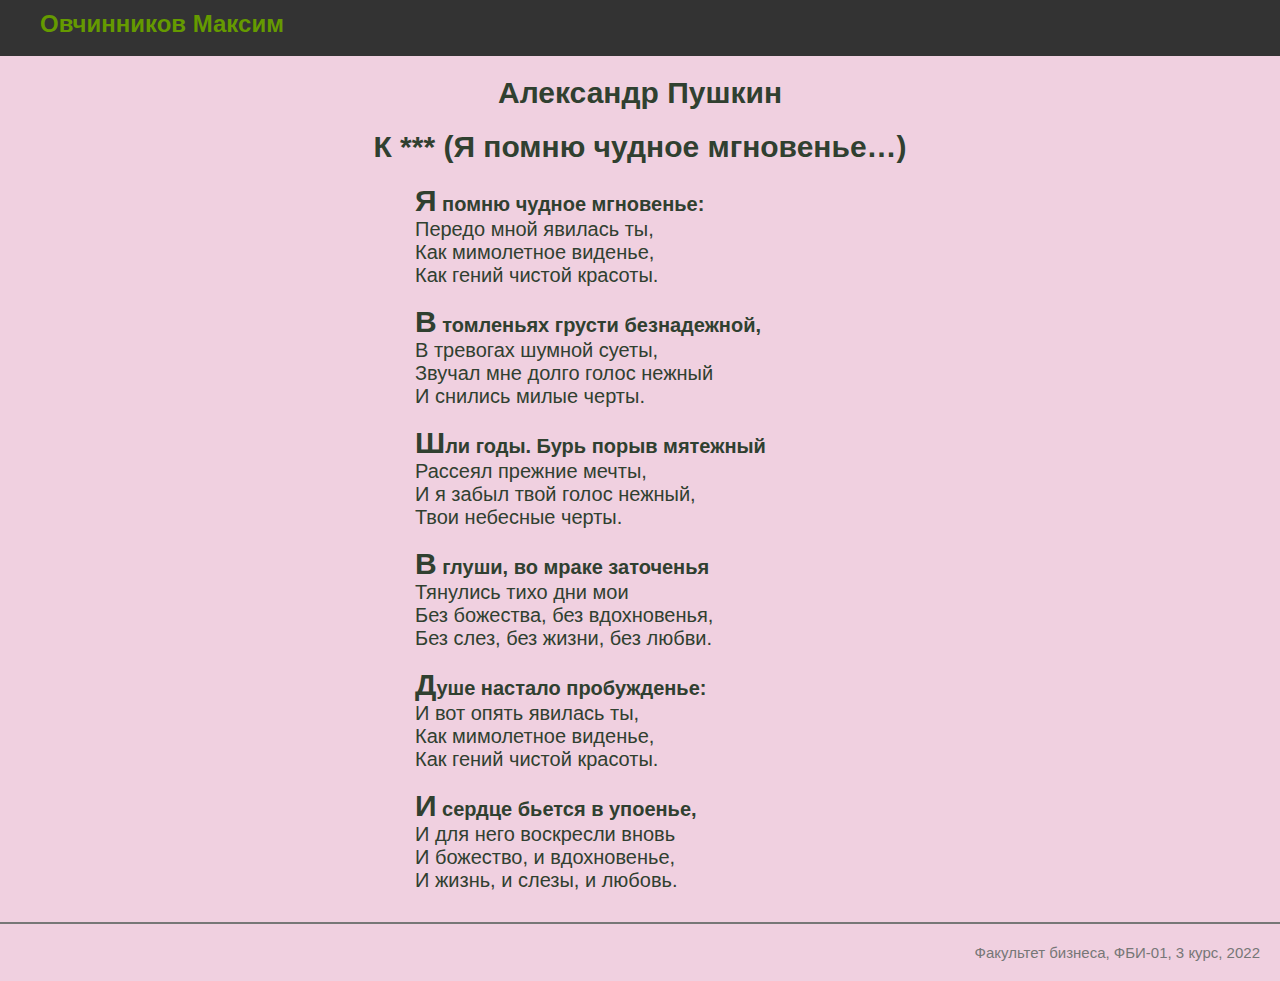
<file: lab4.html>
<!DOCTYPE html>
<html>
    <head>
        <meta charset="utf-8">
        <title>Овчинников Максим. ФБИ-01. Лаборатоная работа 4</title>
        <style>
            body {
                background-color: #f0d0e0;
                color: #304030;
                font-size: 20px;
                font-family: Verdana, sans-serif;
                margin: 0;
            }
            .header {
                background-color: #333;
                color: #f0d0e0;
                font-size: 24px;
                font-weight: bold;
                text-align: left;
                padding: 10px 10px 18px 40px;
            }
            .footer {
                color: #777;
                margin-top: 30px;
                padding: 20px;
                border-top: 2px solid #777;
                font-size: italic;
                text-align: right;
                font-size: 15px;
            }
            h1 {
                font-size: 30px;
                text-align: center;
            }
            p {
                width: 450px;
                margin: 18px auto;
            }
            p:hover {
                color: #304090;
                text-shadow: 3px 3px 5px #aaa;
            }
            .header:hover {
                color: #659A00;
            }
            h1:active {
                font-size: 90px;
            }
            .footer:hover {
                background-color: #659A00;
            }
            p::first-letter {
                font-weight: bold;
                font-size: 30px;
            }
            p::first-line {
                font-weight: bold;
            }
        </style>
    </head>
    <body>
        <div class="header">
            Овчинников Максим
        </div>

        <div class="content">
            <h1>Александр Пушкин</h1>  

            <h1>К *** (Я помню чудное мгновенье…)</h1>

            <p>
                Я помню чудное мгновенье:<br>
                Передо мной явилась ты,<br>
                Как мимолетное виденье,<br>
                Как гений чистой красоты.
            </p>

            <p>
                В томленьях грусти безнадежной,<br>
                В тревогах шумной суеты,<br>
                Звучал мне долго голос нежный<br>
                И снились милые черты.
            </p>

            <p>
                Шли годы. Бурь порыв мятежный<br>
                Рассеял прежние мечты,<br>
                И я забыл твой голос нежный,<br>
                Твои небесные черты.
            </p>

            <p>
                В глуши, во мраке заточенья<br>
                Тянулись тихо дни мои<br>
                Без божества, без вдохновенья,<br>
                Без слез, без жизни, без любви.
            </p>

            <p>
                Душе настало пробужденье:<br>
                И вот опять явилась ты,<br>
                Как мимолетное виденье,<br>
                Как гений чистой красоты.
            </p>

            <p>
                И сердце бьется в упоенье,<br>
                И для него воскресли вновь<br>
                И божество, и вдохновенье,<br>
                И жизнь, и слезы, и любовь.
            </p>
        </div>

        <div class="footer">
            Факультет бизнеса, ФБИ-01, 3 курс, 2022
        </div>
    </body>
</html>
</file>
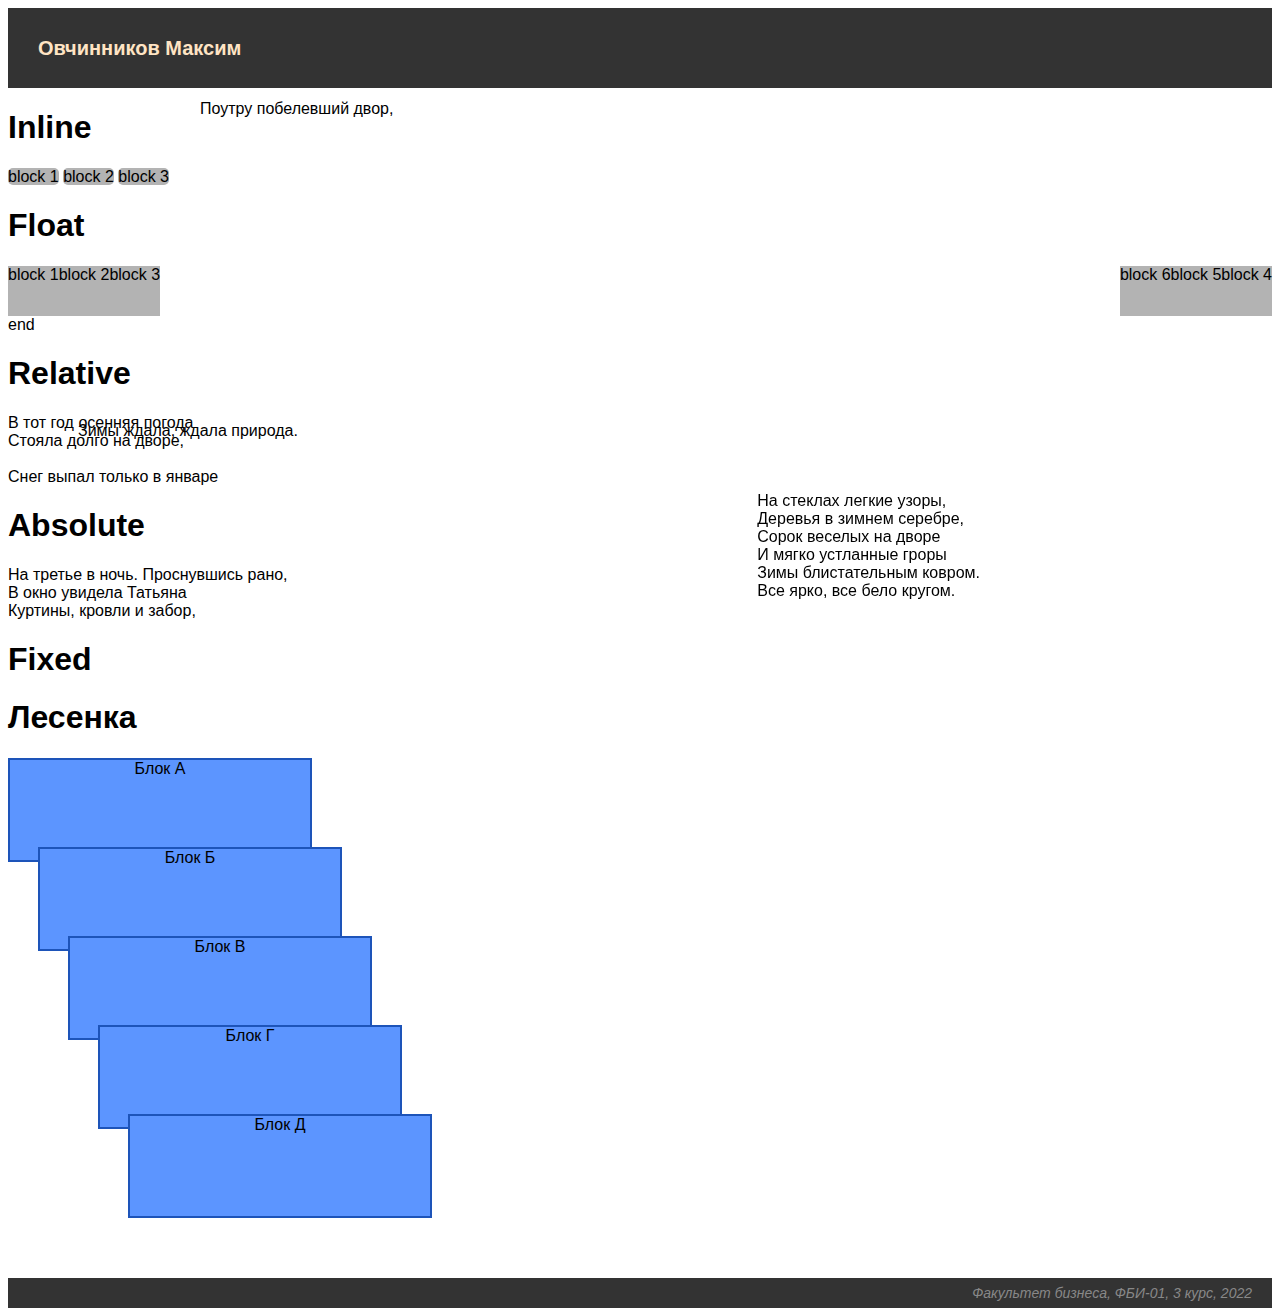
<file: lab5.html>
<!DOCTYPE html>
<html>
    <head>
        <meta charset="utf-8">
        <title>Овчинников Максим. ФБИ-01. Лаборатоная работа 5</title>
        <style>
            body {
                font-family: Arial, Helvetica, sans-serif;
                margin: 0,
            }
            .header {
                background-color: #333333;
                color: #ffe4c4;
                font-weight: bold;
                text-align: left;
                font-size: 20px;
                height: 80px;
                line-height: 80px;
                padding-left: 30px;
            }
            .footer {
                background-color: #333;
                font-size: 14px;
                color: #888;
                font-style: italic;
                text-align: right;
                height: 30px;
                line-height: 30px;
                padding-right: 20px;
            }
            .a{
                display: inline;
                background-color: #b3b3b3;
                border: 50px;
                border-radius: 5px;
            }
            .b{
                font-weight: 200px;
                height: 50px;
                background-color: #b3b3b3;
                border: 50px;
                float: left;
            }
            .c{
                font-weight: 200px;
                height: 50px;
                background-color: #b3b3b3;
                border: 50px;
                float: right;
            }
            .d {
                position: relative;
            }
            .e {
                width: 300px;
                height: 100px;
                background-color: #5c95ff;
                background-clip: content-box;
                border: 2px solid rgb(29, 84, 185);
                position: relative;
                text-align: center;


            }
            .e:hover {
                background-color: #13c4b5;
                background-clip: content-box;
                border: 3px solid #0f8b81;
                border-radius: 20px;
                z-index: auto;
                z-index: 2;
            }

        </style>
    </head>
    <body>
        <div class="header">
            Овчинников Максим
        </div>

        <div class="content">
            <h1>Inline</h1>
            <div class="a">block 1</div>
            <div class="a">block 2</div>
            <div class="a">block 3</div>

            <h1>Float</h1>
            <div class="b">block 1</div>
            <div class="b">block 2</div>
            <div class="b">block 3</div>

            <div class="c">block 4</div>
            <div class="c">block 5</div>
            <div class="c">block 6</div>

            <div style="clear: both">end</div>

            <h1>Relative</h1>
            <div class="d">В тот год осенняя погода</div>
            <div class="d">Стояла долго на дворе,</div>
            <div class="d" style="top: -28px; left: 70px;">Зимы ждала, ждала природа.</div>
            <div class="d">Снег выпал только в январе</div>

            <h1>Absolute</h1>
            <div>На третье в ночь. Проснувшись рано,</div>
            <div>В окно увидела Татьяна</div>
            <div style="position:absolute; left: 200px; top: 100px">Поутру побелевший двор,</div>
            <div>Куртины, кровли и забор,</div>

            <h1>Fixed</h1>
            <div style="position:fixed; bottom: 300px; right: 300px;">
                На стеклах легкие узоры,<br>
                Деревья в зимнем серебре,<br>
                Сорок веселых на дворе<br>
                И мягко устланные гроры <br>
                Зимы блистательным ковром.<br>
                Все ярко, все бело кругом.
            </div>
            <h1>Лесенка</h1>
            <div class="e" style="top: 0px; left: 0px;">Блок А</div>
            <div class="e" style="top: -15px; left: 30px;">Блок Б</div>
            <div class="e" style="top: -30px; left: 60px;">Блок В</div>
            <div class="e" style="top: -45px; left: 90px;">Блок Г</div>
            <div class="e" style="top: -60px; left: 120px;">Блок Д</div>

        </div>

        <div class="footer">
            Факультет бизнеса, ФБИ-01, 3 курс, 2022 
        </div>
    </body>
</html>
</file>
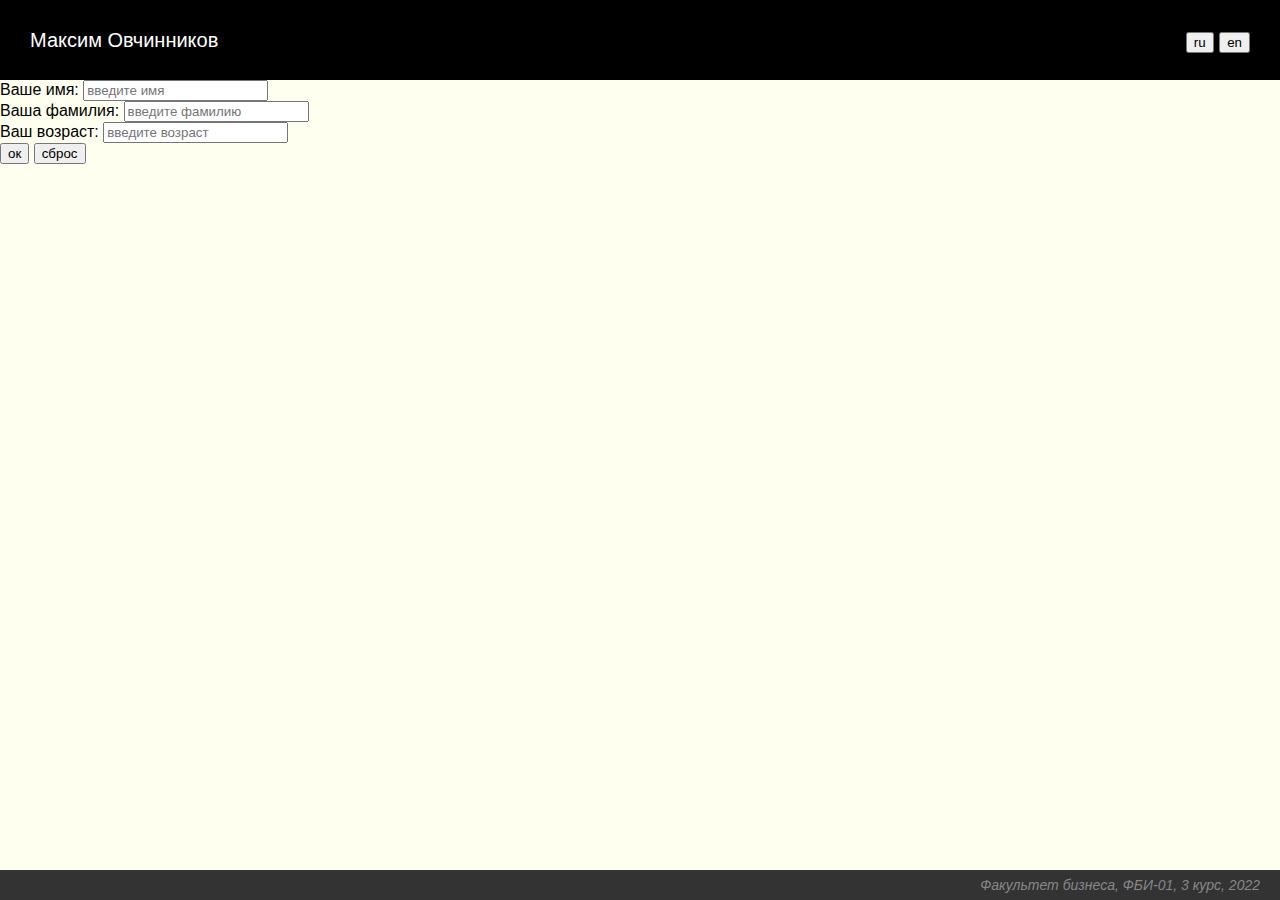
<file: lab6.html>
<!DOCTYPE html>
<html>
    <head>
        <meta charset="utf-8">
        <title>Максим Овчинников. ФБИ-01. Лабораторная работа 6</title>
        <link rel="stylesheet" href="lab6.css" type="text/css">
        <script>
            console.log('Всем привет!!!');

            let x = 33;
            let s = 'яблоки';
            // let if = 17;
            console.log('x=', x, 's=', s);
        </script>
        <script src="lab6.js"></script>
    </head>
    <body>
        <div class="header">
            <div id="student">Максим Овчинников</div>
            <div class="language">
                <input type="button" value="ru" onclick="setRussian()">
                <input type="button" value="en" onclick="setEnglish()">
            </div>
        </div>

        <div class="content">
            <form>
                <div id="user-data">
                    <div>
                        <span id="your-name">Ваше имя</span>: <input type="text" id="input-name" placeholder="введите имя">
                    </div>
                    <div>
                        <span id="your-surname">Ваша фамилия</span>: <input type="text" id="input-surname" placeholder="введите фамилию">
                    </div>
                    <div>
                        <span id="your-age">Ваш возраст</span>: <input type="number" id="input-age" placeholder="введите возраст">
                    </div>
                    <div>
                        <input type="button" value="ок" id="ok-button" onclick="showAlert()">
                        <input type="reset" value="сброс" id="reset-button">
                    </div>
                </div>
            </form>
        </div>

        <div class="footer" id="footer">
            Факультет бизнеса, ФБИ-01, 3 курс, 2022
        </div>
    </body>
</html>
</file>
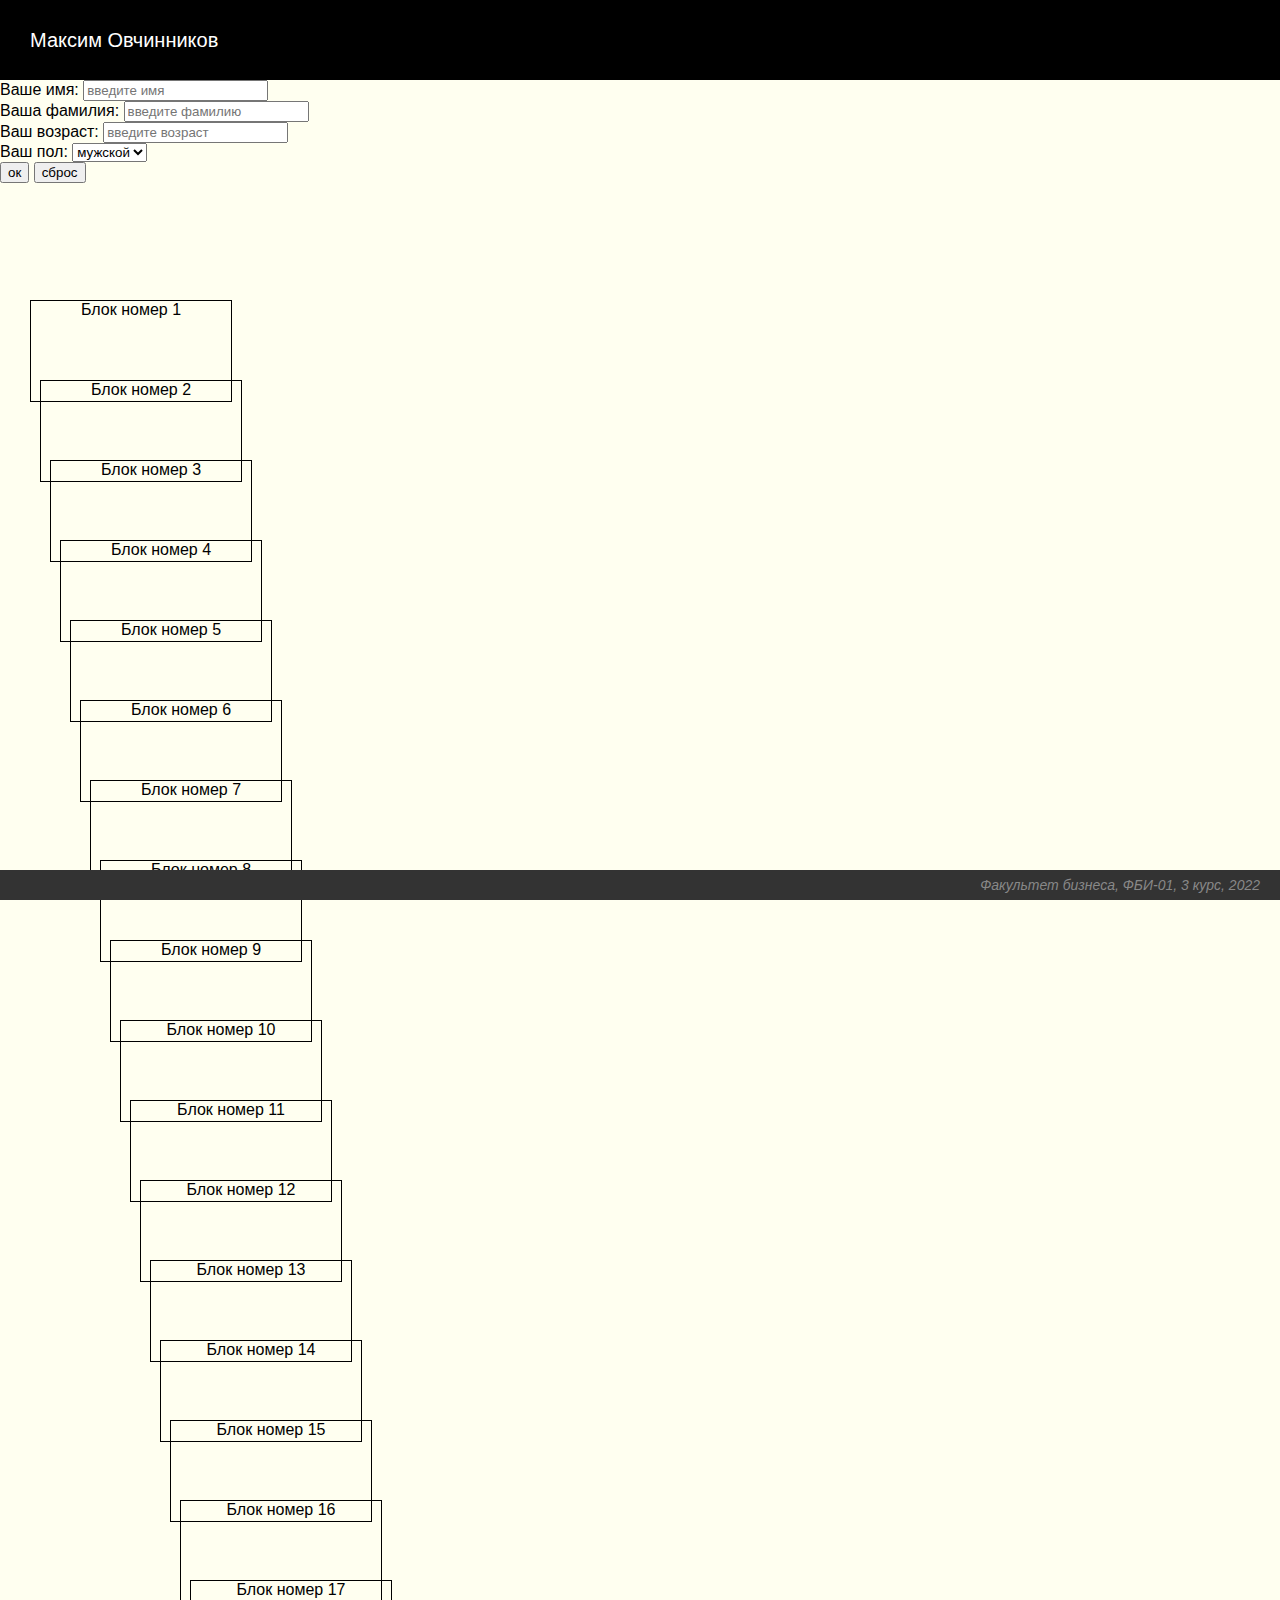
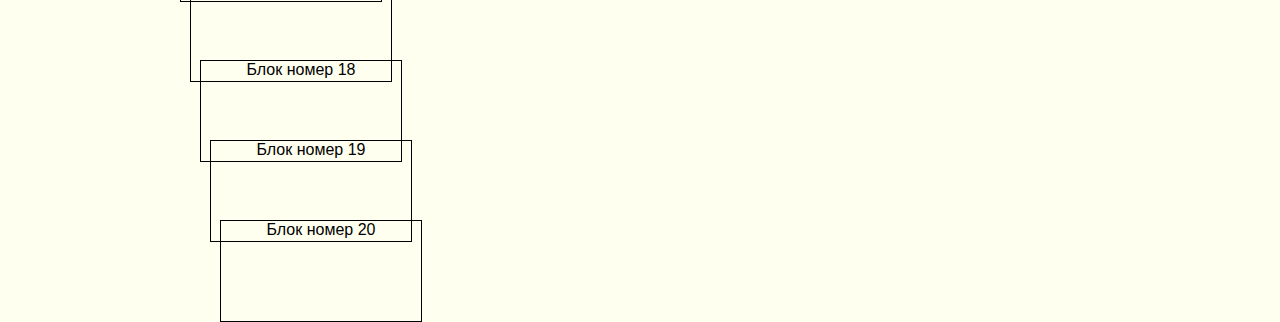
<file: lab7.html>
<!DOCTYPE html>
<html>
    <head>
        <meta charset="utf-8">
        <title>Максим Овчинников. ФБИ-01. Лабораторная раюота 7</title>
        <link rel="stylesheet" href="lab7.css" type="text/css">
        <script src="lab7.js"></script>
    </head>
    <body onload="makeStaris()">
        <div class="header">
            Максим Овчинников
        </div>

        <div class="content">
            <form>
                <div id="user-data">
                    <div>
                        <span id="your-name">Ваше имя</span>: 
                        <input type="text" id="input-name" placeholder="введите имя">
                    </div>
                    <div>
                        <span id="your-surname">Ваша фамилия</span>: 
                        <input type="text" id="input-surname" placeholder="введите фамилию">
                    </div>
                    <div>
                        <span id="your-age">Ваш возраст</span>: 
                        <input type="number" id="input-age" placeholder="введите возраст">
                    </div>
                    <div>
                        <span>Ваш пол</span>:
                        <select id="sex">
                            <option value="male">мужской</option>
                            <option value="female">женский</option>
                        </select>
                    </div>
                    <div>
                        <input type="button" value="ок" id="ok-button" onclick="showAlert()">
                        <input type="reset" value="сброс" id="reset-button">
                    </div>
                </div>
            </form>
            <div id="stairs"></div>
        </div>

        <div class="footer">
            Факультет бизнеса, ФБИ-01, 3 курс, 2022
        </div>
    </body>
</html>
</file>
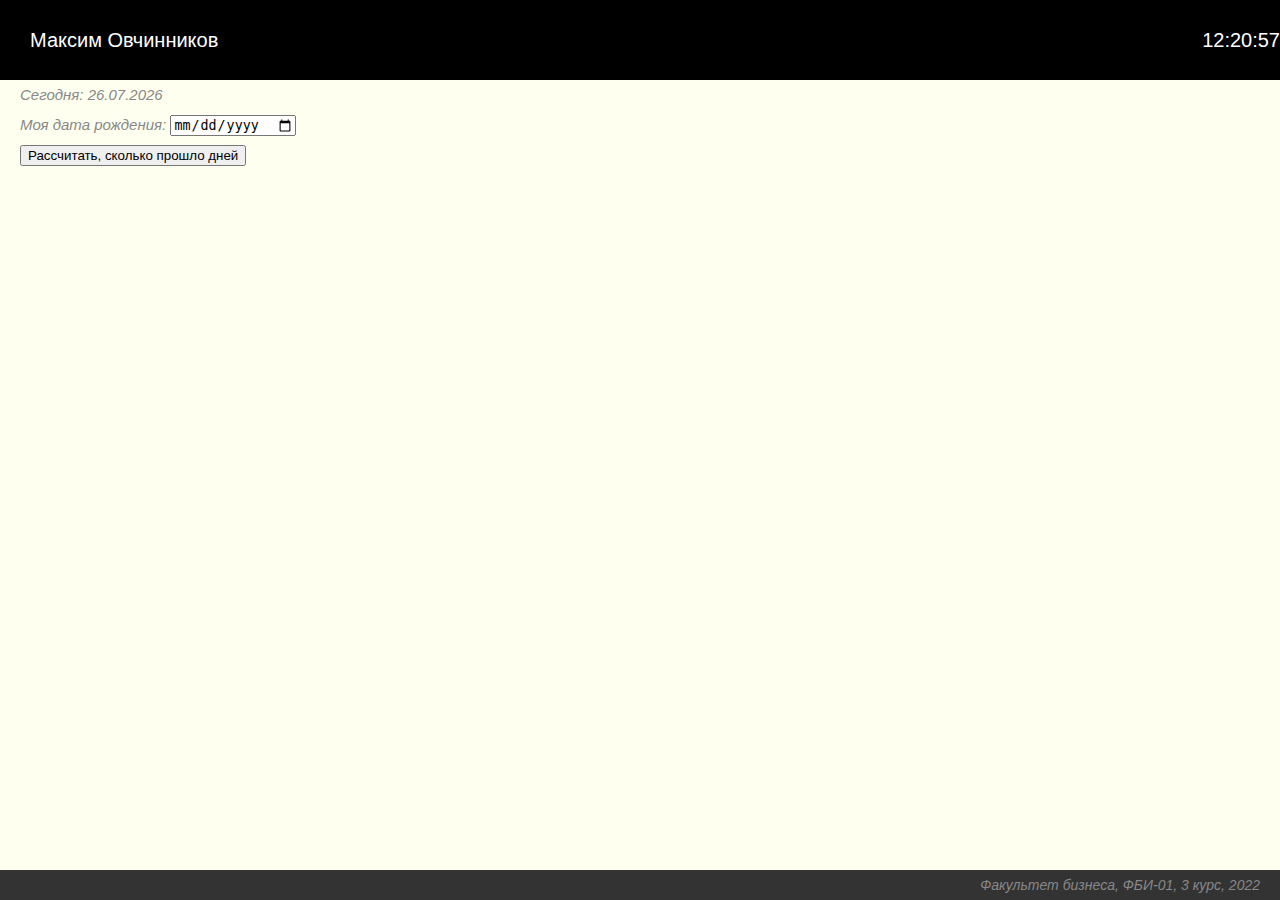
<file: lab8.html>
<!DOCTYPE html>
<html>
    <head>
        <meta charset="utf-8">
        <title>Максим Овчинников. ФБИ-01. Лабораторная работа 8</title>
        <link rel="stylesheet" href="lab8.css" type="text/css">
        <script src="lab8.js"></script>
    </head>
    <body>
        <div class="header">
            Максим Овчинников
            <div id="time">0:00:00</div>
        </div>

        <div class="content"> 
            <div id="today"></div> 
            <div>
                Моя дата рождения: <input type="date">
            </div>
            <div>
                <button onclick="showDaysCount()">Рассчитать, сколько прошло дней</button>
            </div>
            <div id="result"></div>
        </div>

        <div class="footer">
            Факультет бизнеса, ФБИ-01, 3 курс, 2022
        </div>
    </body>
</html>
</file>
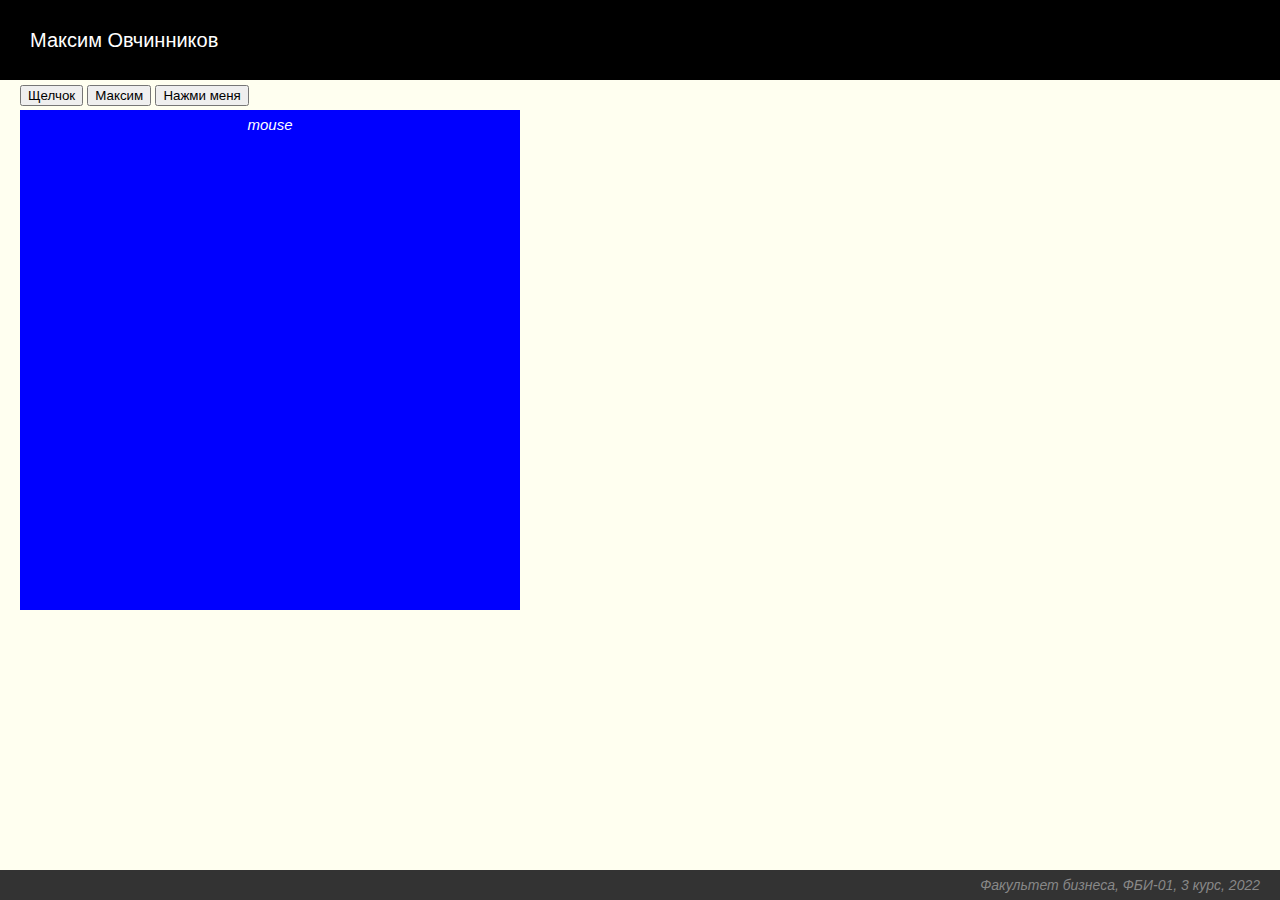
<file: lab9.htm>
<!DOCTYPE html>
<html>
    <head>
        <meta charset="utf-8">
        <title>Максим Овчинников. ФБИ-01. Лабораторная работа 9</title>
        <link rel="stylesheet" href="lab9.css" type="text/css">
        <script src="lab9.js"></script>
    </head>
    <body>
        <div class="header">
            Максим Овчинников
        </div>

        <div class="content">
            <div>
                <button onclick="clickMe(this)">Щелчок</button>
                <button onclick="clickName(this)">Максим</button>
                <button id="4" onclick="clickMeAagain(this)">Нажми меня</button>
            </div>
            <div>
                <div id="coords">mouse</div>
            </div>
        </div>
        <div class="footer">
            Факультет бизнеса, ФБИ-01, 3 курс, 2022
        </div>
    </body>
</html>
</file>
<file: lab6.css>
body {
    margin: 0;
    font-family: Arial, Helvetica, sans-serif;
    background-color: #fffff0;
}
.header {
    color: white;
    background: black;
    font-size: 20px;
    height: 80px;
    line-height: 80px;
    padding-left: 30px;
}
.footer {
    color: #888;
    font-size: 14px;
    font-style: italic;
    background-color: #333;
    text-align: right;
    height: 30px;
    line-height: 30px;
    padding-right: 20px;
    position: fixed;
    bottom: 0;
    left: 0;
    right: 0;
}
.header .language {
    position: absolute;
    right: 30px;
    top: 0px;
}
</file>
<file: lab7.css>
body {
    margin: 0;
    font-family: Arial, Helvetica, sans-serif;
    background-color: #fffff0;
}
.header {
    color: white;
    background: black;
    font-size: 20px;
    height: 80px;
    line-height: 80px;
    padding-left: 30px;
}
.footer {
    color: #888;
    font-size: 14px;
    font-style: italic;
    background-color: #333;
    text-align: right;
    height: 30px;
    line-height: 30px;
    padding-right: 20px;
    position: fixed;
    bottom: 0;
    left: 0;
    right: 0;
}
.step {
    width: 200px;
    height: 100px;
    border: 1px solid;
    position: absolute;
    top: 300px;
    left: 30px;
    text-align: center;
}
</file>
<file: lab8.css>
body {
    margin: 0;
    font-family: Arial, Helvetica, sans-serif;
    background-color: #fffff0;
}
.header {
    color: white;
    background: black;
    font-size: 20px;
    height: 80px;
    line-height: 80px;
    padding-left: 30px;
}
.footer {
    color: #888;
    font-size: 14px;
    font-style: italic;
    background-color: #333;
    text-align: right;
    height: 30px;
    line-height: 30px;
    padding-right: 20px;
    position: fixed;
    bottom: 0;
    left: 0;
    right: 0;
}

.content {
    color: #888;
    font-size: 15px;
    font-style: italic;
    height: 30px;
    line-height: 30px;
    padding-right: 20px;
    margin-left: 20px;
}

#time {
    color: white;
    text-align: right;
    position: absolute;
    font-size: bold;
    top: 0;
    right: 0;

}
</file>
<file: lab9.css>
body {
    margin: 0;
    font-family: Arial, Helvetica, sans-serif;
    background-color: #fffff0;
}
.header {
    color: white;
    background: black;
    font-size: 20px;
    height: 80px;
    line-height: 80px;
    padding-left: 30px;
}
.footer {
    color: #888;
    font-size: 14px;
    font-style: italic;
    background-color: #333;
    text-align: right;
    height: 30px;
    line-height: 30px;
    padding-right: 20px;
    position: fixed;
    bottom: 0;
    left: 0;
    right: 0;
}

.content {
    color: #888;
    font-size: 15px;
    font-style: italic;
    height: 30px;
    line-height: 30px;
    padding-right: 20px;
    margin-left: 20px;
}
#coords {
    width: 500px;
    height: 500px;
    background-color: blue;
    color: white;
    text-align: center;
}
</file>
